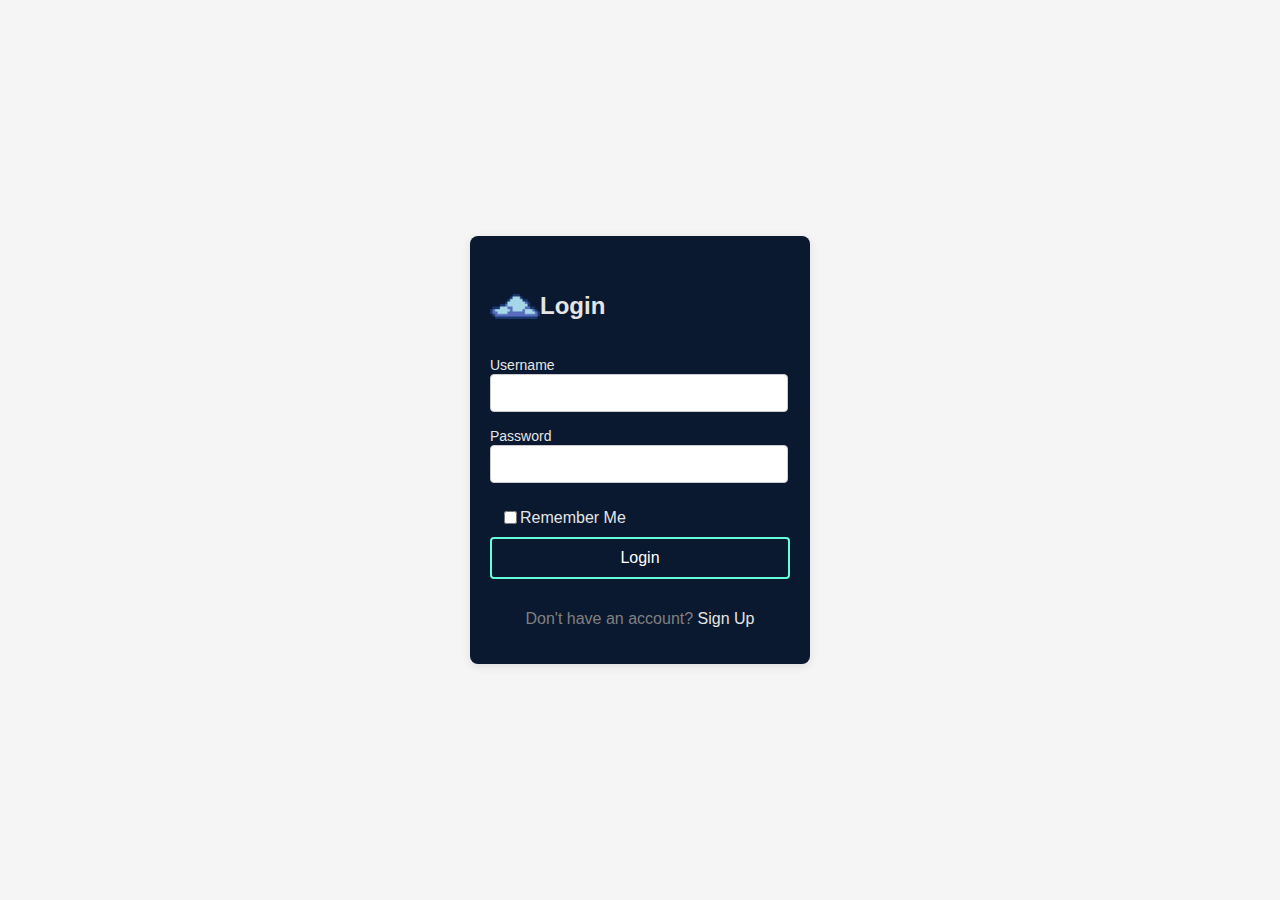
<file: login.html>
<!DOCTYPE html>
<html lang="en">
<head>
    <meta charset="UTF-8">
    <meta name="viewport" content="width=device-width, initial-scale=1.0">
    <title>Login Page</title>
    <link rel="stylesheet" href="/assets/css/login.css">
</head>
<body>

    <div class="login-container">
        <form class="login-form" action="/explore.html">
            <div class="logo">
                <img src="/assets/logo/Cloud.png" alt="">
                <h2>Login</h2>
            </div>
            
            <div class="input-group">
                <label for="username">Username</label>
                <input type="email" id="username" name="username" required>
            </div>
            <div class="input-group">
                <label for="password">Password</label>
                <input type="password" id="password" name="password" required>
            </div>
            <div class="checkbox-group">
                <input type="checkbox" id="remember-me" name="remember-me" required>
                <label for="remember-me">Remember Me</label>
            </div>
            <button type="submit" class="login-button">Login</button>
            <div class="signup-link">
                <p>Don't have an account? <a href="/signup.html">Sign Up</a></p>
            </div>
        </form>
    </div>
</body>
</html>
</file>
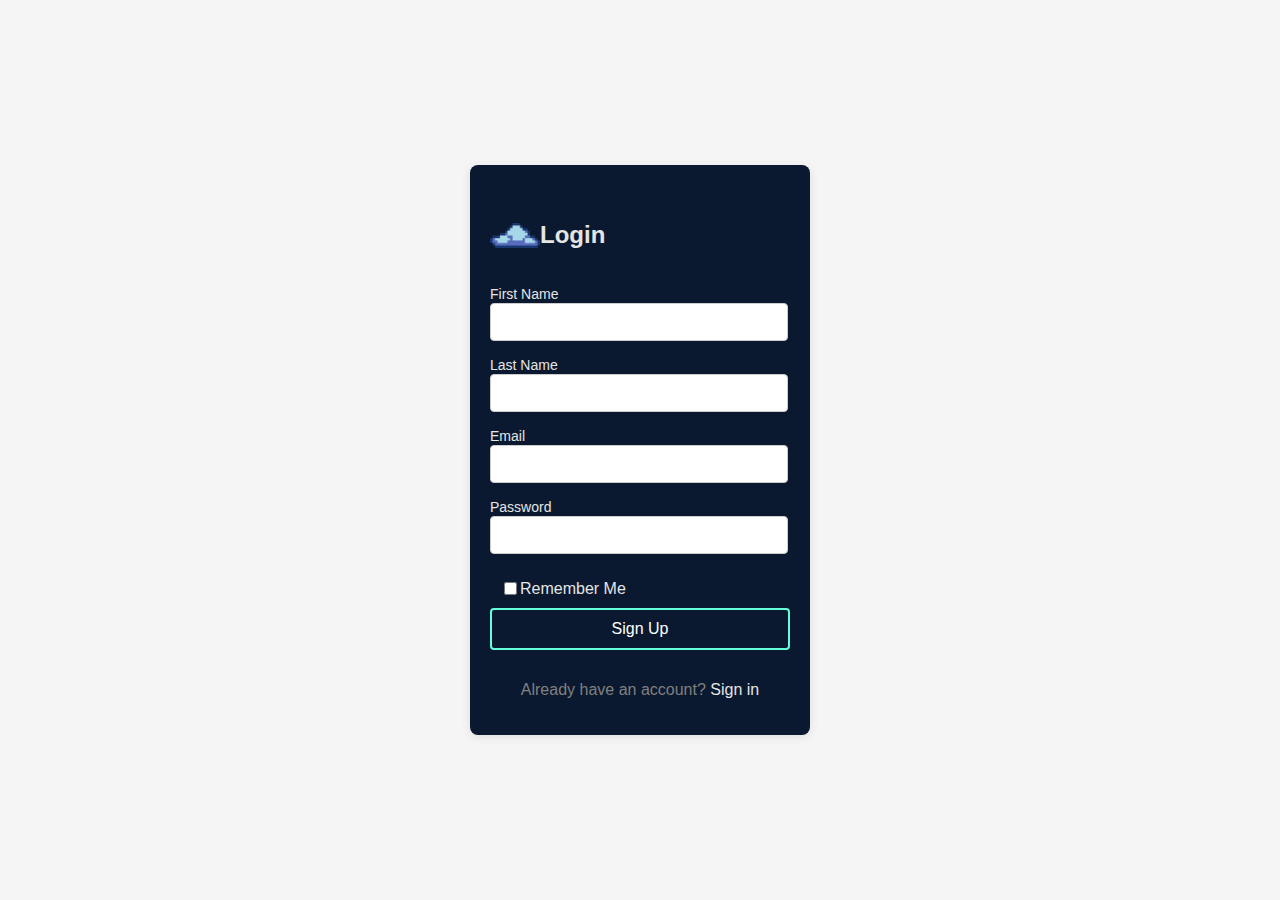
<file: signup.html>
<!DOCTYPE html>
<html lang="en">
<head>
    <meta charset="UTF-8">
    <meta name="viewport" content="width=device-width, initial-scale=1.0">
    <title>Login Page</title>
    <link rel="stylesheet" href="/assets/css/login.css">
</head>
<body>

    <div class="login-container">
        <form class="login-form" action="/explore.html">
            <div class="logo">
                <img src="/assets/logo/Cloud.png" alt="">
                <h2>Login</h2>
            </div>
            
            <div class="input-group">
                <label for="username">First Name</label>
                <input type="text" id="username" name="username" required>
            </div>
            <div class="input-group">
                <label for="username">Last Name</label>
                <input type="text" id="username" name="username" required>
            </div>
            <div class="input-group">
                <label for="username">Email</label>
                <input type="email" id="username" name="username" required>
            </div>
            <div class="input-group">
                <label for="password">Password</label>
                <input type="password" id="password" name="password" required>
            </div>
            <div class="checkbox-group">
                <input type="checkbox" id="remember-me" name="remember-me" required>
                <label for="remember-me">Remember Me</label>
            </div>
            <button type="submit" class="login-button">Sign Up</button>
            <div class="signup-link">
                <p>Already have an account? <a href="/login.html">Sign in</a></p>
            </div>
        </form>
    </div>
</body>
</html>
</file>
<file: assets/css/login.css>
body {
    display: flex;
    justify-content: center;
    align-items: center;
    height: 100vh;
    margin: 0;
    font-family: Arial, sans-serif;
    background-color: #f5f5f5;
}

.logo{
    display: flex;
  
    align-items: center;     
    height: 100px;
}
.logo img{
    width: 50px;
    height: auto;
}

.login-container {
    
    background-color: #0a192f;
    padding: 20px;
    border-radius: 8px;
    box-shadow: 0 2px 10px rgba(0, 0, 0, 0.1);
    width: 300px;
}

.login-form {
    display: flex;
    flex-direction: column;
}

.login-form h2 {
    margin-bottom: 20px;
    color: #e5e5e5;
}

.input-group {
    
    margin-bottom: 15px;
}

.input-group label {
    margin-bottom: 5px;
    font-size: 14px;
    color: #e5e5e5;
}

.input-group input {
    width: 92%;
    padding: 10px;
    border: 1px solid #ccc;
    border-radius: 4px;
    font-size: 14px;
}

.login-button {
    padding: 10px;
    border: 2px solid #64ffda;
    background-color: #0a192f;
    color: #fff;
  
    border-radius: 4px;
    font-size: 16px;
    cursor: pointer;
    transition: .5s;
}

.login-button:hover{
    color: #0a192f;
    background-color: #64ffda;
}

.register-link {
    margin-top: 10px;
    display: flex;
    justify-content: space-between;
    align-items: center;
}

.register-link input {
    width: auto;
    margin-right: 10px;
}

.checkbox-group {
    display: flex;
    align-items: center;
    color: #e5e5e5;
    margin: 10px;
}

.signup-link {
    margin-top: 15px;
    text-align: center;
}
.signup-link p{
    color: gray;
}
.signup-link a {
    color: #e5e5e5;
    text-decoration: none;
}

.signup-link a:hover {
    text-decoration: underline;
}
</file>
